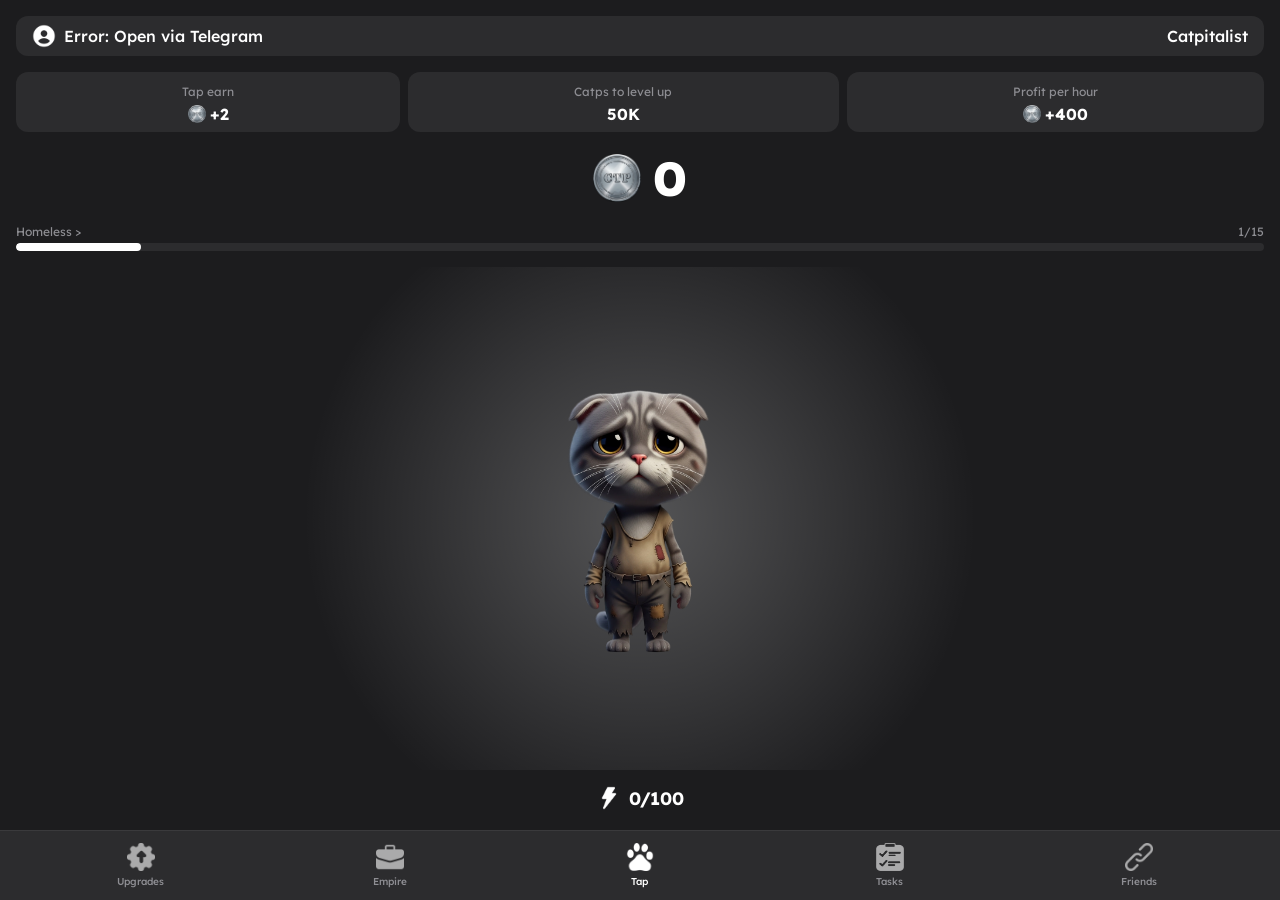
<file: static/index.html>
<!DOCTYPE html>
<html lang="en">
<head>
    <meta charset="UTF-8">
    <meta name="viewport" content="width=device-width, initial-scale=1.0, maximum-scale=1.0, user-scalable=no">
    <title>Catpitalist</title>

    <link rel="preconnect" href="https://fonts.googleapis.com">
    <link rel="preconnect" href="https://fonts.gstatic.com" crossorigin>
    <link href="https://fonts.googleapis.com/css2?family=Lexend:wght@400;500;700;800&display=swap" rel="stylesheet">
    
    <link rel="stylesheet" href="/static/style.css">
    <script src="https://telegram.org/js/telegram-web-app.js"></script>

    <script type="importmap">
    {
      "imports": {
        "config": "/static/js/config.js?v=1.0.11",
        "state":  "/static/js/state.js?v=1.0.11",
        "api":    "/static/js/api.js?v=1.0.11",
        "ui":     "/static/js/ui.js?v=1.0.11"
      }
    }
    </script>

    <script type="module" src="/static/js/app.js?v=1.0.11"></script>

</head>
<body>

    <div id="loader-screen" class="loader-screen">
        <div class="spinner"></div>
        <h1>Catpitalist</h1>
    </div>

    <div id="app-container" class="app-container hidden">

        <header class="top-bar">
            <div class="user-info">
                <img src="/static/images/user.png" alt="User Icon">
                <span id="username-display">Loading...</span>
            </div>
            <div class="game-title">
                <span>Catpitalist</span>
            </div>
        </header>

        <main id="main-content" class="main-content">

            <section class="stats-panel">
                <div class="stat-block">
                    <span class="stat-title">Tap earn</span>
                    <div class="stat-value">
                        <img src="/static/images/ctp.png" alt="Coin">
                        <span id="tap-earn-value">+2</span>
                    </div>
                </div>
                <div class="stat-block">
                    <span class="stat-title">Catps to level up</span>
                    <div class="stat-value">
                        <span id="level-up-cost">50K</span>
                    </div>
                </div>
                <div class="stat-block">
                    <span class="stat-title">Profit per hour</span>
                    <div class="stat-value">
                        <img src="/static/images/ctp.png" alt="Coin">
                        <span id="profit-value">+400</span>
                    </div>
                </div>
            </section>

            <section class="score-container">
                <img src="/static/images/ctp.png" alt="Coin">
                <span id="score">1.000</span>
            </section>

            <section class="level-progress">
                <div class="level-info">
                    <span id="level-name">Homeless ></span>
                    <span id="level-progress-text">1/15</span>
                </div>
                <div class="progress-bar-background">
                    <div id="progress-bar-foreground" class="progress-bar-foreground"></div>
                </div>
            </section>

            <section id="cat-container" class="cat-container">
                <div id="cat" class="cat-character"></div>
                <div id="click-area"></div>
            </section>

            <section class="energy-bar">
                <img src="/static/images/power.png" alt="Energy">
                <span id="energy-level">100/100</span>
            </section>

        </main>

        <section id="upgrades-screen" class="screen-content hidden">
            <h2 class="screen-title">Upgrades</h2>

            <div class="sub-tab-nav">
                <button class="sub-tab-button active" data-tab="tap">
                    <img src="/static/images/social.png" alt="Tap">
                    <span>Tap</span>
                </button>
                <button class="sub-tab-button" data-tab="passive">
                    <img src="/static/images/productivity.png" alt="Passive">
                    <span>Passive</span>
                </button>
                <button class="sub-tab-button" data-tab="energy">
                    <img src="/static/images/power.png" alt="Energy">
                    <span>Energy</span>
                </button>
            </div>

            <div id="upgrades-list-container" class="upgrades-list-container">
            </div>
        </section>

        <footer class="tab-bar">
            <button class="tab-button" data-screen="upgrades-screen">
                <img src="/static/images/productivity.png" alt="Upgrades">
                <span>Upgrades</span>
            </button>
            <button class="tab-button" data-screen="empire-screen">
                <img src="/static/images/briefcase.png" alt="Empire">
                <span>Empire</span>
            </button>
            <button class="tab-button active" data-screen="main-content">
                <img src="/static/images/social.png" alt="Tap">
                <span>Tap</span>
            </button>
            <button class="tab-button">
                <img src="/static/images/checklist.png" alt="Tasks">
                <span>Tasks</span>
            </button>
            <button class="tab-button">
                <img src="/static/images/link.png" alt="Friends">
                <span>Friends</span>
            </button>
        </footer>

        <div id="level-modal-overlay" class="modal-overlay hidden">
            <div id="level-modal-content" class="modal-content">
                
                <div class="modal-header">
                    <h2>Your Level Progression</h2>
                    <button id="level-modal-close-btn" class="modal-close-btn">&times;</button>
                </div>

                <div class="current-level-hero">
                    <div class="hero-text-block">
                        <span>Level</span>
                        <strong id="hero-level-number">0</strong>
                    </div>
                    <div id="hero-cat-avatar" class="hero-cat-avatar"></div>
                    <div class="hero-text-block hero-text-block-right">
                        <span id="hero-level-name">Noob</span>
                    </div>
                </div>

                <div id="level-progression-list" class="level-progression-list">
                </div>

            </div>
        </div>
    </div>
    
    <template id="upgrade-card-template">
        <div class="upgrade-card">
            <div class="upgrade-image-side">
                <img src="" class="upgrade-main-img">
                <div class="lock-overlay hidden">
                    <img src="/static/images/lock.png">
                </div>
            </div>

            <div class="upgrade-details-side">
                <div class="upgrade-header">
                    <h3 class="upgrade-name"></h3>
                </div>
                
                <div class="upgrade-stats-row">
                    <div class="stat-group">
                        <span>Current Level</span>
                        <strong class="upgrade-level"></strong>
                    </div>
                    
                    <div class="divider"></div>
                    
                    <div class="stat-group">
                        <span class="bonus-title">Bonus</span>
                        <strong class="upgrade-bonus"></strong>
                    </div>
                    
                    <div class="divider"></div>
                    
                    <div class="stat-group price-group">
                        <div class="price-wrapper">
                            <img src="/static/images/ctp.png">
                            <strong class="upgrade-price"></strong>
                        </div>
                    </div>
                </div>

                <div class="upgrade-requirement hidden">
                    <span>Level required</span>
                    <strong class="req-level-val"></strong>
                </div>
            </div>
        </div>
    </template>
</body>
</html>
</file>
<file: static/style.css>
:root {
    --app-bg: #1c1c1e;
    --ui-bg: #2c2c2e;
    --text-primary: #ffffff;
    --text-secondary: #8e8e93;
    --accent-color: #007aff;
}

* {
    margin: 0;
    padding: 0;
    box-sizing: border-box;
}

body, #click-area {
    touch-action: manipulation;
    -webkit-user-select: none;
    user-select: none;
    -webkit-tap-highlight-color: transparent;
}

body {
    background-color: var(--app-bg);
    font-family: 'Lexend', -apple-system, BlinkMacSystemFont, 'Segoe UI', Roboto, sans-serif;
    color: var(--text-primary);
    overflow: hidden;
    user-select: none;
}

.app-container {
    display: flex;
    flex-direction: column;
    height: 100dvh;
    padding: 16px;
    padding-bottom: 90px;
}

.top-bar {
    display: flex;
    justify-content: space-between;
    align-items: center;
    background-color: var(--ui-bg);
    border-radius: 12px;
    padding: 8px 16px;
    font-weight: 500;
}

.top-bar game-title{
    font-size: larger;
}

.user-info {
    display: flex;
    align-items: center;
    gap: 8px;
}
.user-info img { width: 24px; height: 24px; }

.main-content {
    display: flex;
    flex-direction: column;
    align-items: center;
    gap: 16px;
    margin-top: 16px;
    flex-grow: 1;
}

.stats-panel {
    display: flex;
    justify-content: space-between;
    width: 100%;
    gap: 8px;
}
.stat-block {
    background-color: var(--ui-bg);
    border-radius: 12px;
    padding: 8px;
    flex-grow: 1;
    text-align: center;
}
.stat-title {
    font-size: 12px;
    color: var(--text-secondary);
}
.stat-value {
    display: flex;
    justify-content: center;
    align-items: center;
    gap: 4px;
    font-weight: 700;
    margin-top: 4px;
}
.stat-value img { width: 18px; height: 18px; }

.score-container {
    display: flex;
    align-items: center;
    gap: 12px;
}
.score-container img {
    width: 48px;
    height: 48px;
}
#score {
    font-size: 48px;
    font-weight: 800;
}

.level-progress {
    width: 100%;
}
.level-info {
    display: flex;
    justify-content: space-between;
    font-size: 12px;
    color: var(--text-secondary);
    margin-bottom: 4px;
}
.progress-bar-background {
    width: 100%;
    height: 8px;
    background-color: var(--ui-bg);
    border-radius: 4px;
    overflow: hidden;
}
.progress-bar-foreground {
    width: 10%;
    height: 100%;
    background-color: var(--text-primary);
    border-radius: 4px;
    transition: width 0.3s ease-in-out;
}

.cat-container {
    flex-grow: 1;
    display: flex;
    align-items: center;
    justify-content: center;
    width: 100%;
    position: relative;
    min-height: 150px;

    background: radial-gradient(
        circle,
        rgba(255, 255, 255, 0.25) 0%,
        rgba(255, 255, 255, 0) 50%  
    );
}

.cat-character {
    width: 80%;
    max-width: 300px;
    aspect-ratio: 1 / 1;
    background-image: url('/static/images/CAT0.png');
    background-size: contain;
    background-position: center;
    background-repeat: no-repeat;
    
    transform: scale(1);
    transition: transform 0.1s ease-out;
}

#click-area {
    position: absolute;
    top: 0;
    left: 0;
    width: 100%;
    height: 100%;
    cursor: pointer;
    -webkit-tap-highlight-color: transparent;
}

.energy-bar {
    display: flex;
    align-items: center;
    gap: 8px;
    font-size: 18px;
    font-weight: 700;
}
.energy-bar img { width: 24px; height: 24px; }

.tab-bar {
    position: fixed;
    bottom: 0;
    left: 0;
    width: 100%;
    display: flex;
    justify-content: space-around;
    background-color: var(--ui-bg);
    padding: 8px 16px;
    padding-bottom: calc(8px + env(safe-area-inset-bottom));
    border-top: 1px solid #3a3a3c;
}

.tab-button {
    background: none;
    border: none;
    padding: 4px 8px;
    border-radius: 12px;
    transition: background-color 0.2s ease;

    display: flex;
    flex-direction: column; 
    align-items: center;    
    gap: 4px;               
    flex: 1;
}

.tab-button:active {
    background-color: #444;
}

.tab-button img {
    width: 28px;
    height: 28px;
    opacity: 0.6;
    transition: opacity 0.2s ease;
}

.tab-button span {
    font-family: 'Lexend', sans-serif;
    font-size: 10px;
    font-weight: 500;
    color: var(--text-secondary);
    transition: color 0.2s ease;
}

.tab-button.active img {
    opacity: 1; 
}
.tab-button.active span {
    color: var(--text-primary);
}

.loader-screen {
    display: flex;
    flex-direction: column;
    justify-content: center;
    align-items: center;
    position: fixed;
    top: 0;
    left: 0;
    width: 100%;
    height: 100%;
    background-color: var(--app-bg); 
    z-index: 100; 
    transition: opacity 0.5s ease; 
}

.spinner {
    border: 4px solid rgba(255, 255, 255, 0.3);
    border-radius: 50%;
    border-top: 4px solid #fff;
    width: 50px;
    height: 50px;
    animation: spin 1s linear infinite;
    margin-bottom: 20px;
}

@keyframes spin {
    0% { transform: rotate(0deg); }
    100% { transform: rotate(360deg); }
}

.hidden {
    display: none !important; 
}

.app-container.fade-in {
    display: flex;
    animation: fadeIn 0.5s ease;
}

@keyframes fadeIn {
    from { opacity: 0; }
    to { opacity: 1; }
}


.modal-overlay {
    position: fixed;
    top: 0;
    left: 0;
    width: 100%;
    height: 100%;
    background-color: rgba(0, 0, 0, 0.7);
    display: flex;
    justify-content: center;
    align-items: center;
    z-index: 1000;
    opacity: 1;
    transition: opacity 0.3s ease;
}

.modal-overlay.hidden {
    opacity: 0;
    pointer-events: none;
}

.modal-content {
    background-color: var(--ui-bg);
    padding: 20px;
    border-radius: 20px;
    width: 90%;
    max-width: 420px;
    border: 1px solid #3a3a3c;
    display: flex;
    flex-direction: column;
    max-height: 85vh;
    transform: scale(1);
    transition: transform 0.3s ease;
}

.modal-overlay.hidden .modal-content {
    transform: scale(0.9);
}

.modal-header {
    display: flex;
    justify-content: space-between;
    align-items: center;
    margin-bottom: 20px;
}

.modal-header h2 {
    font-size: 16px;
    margin: 0;
}

.modal-close-btn {
    background: none;
    border: none;
    color: var(--text-secondary);
    font-size: 28px;
    cursor: pointer;
}

.current-level-hero {
    display: flex;
    justify-content: space-between;
    align-items: center;
    margin-bottom: 20px;
}

.hero-cat-avatar {
    width: 100px; 
    height: 100px;
    
    background-size: 175%; 
    background-position: center 10%; 
    background-repeat: no-repeat;
    
    -webkit-mask-image: linear-gradient(to bottom, black 50%, transparent 100%);
    mask-image: linear-gradient(to bottom, black 50%, transparent 100%);
}

.hero-text-block {
    text-align: center;
    flex: 1;
}
.hero-text-block span {
    font-size: 14px;
    color: var(--text-secondary);
}
.hero-text-block strong {
    display: block;
    font-size: 28px;
    font-weight: 700;
    line-height: 1;
}
.hero-text-block-right span {
    font-size: 20px;
    font-weight: 700;
    color: var(--text-primary);
}


.level-progression-list {
    overflow-y: auto;
    display: flex;
    flex-direction: column;
    gap: 8px;
    padding: 10px 5px;
}

.level-item {
    display: flex;
    align-items: center;
    padding: 10px;
    background-color: var(--app-bg);
    border-radius: 12px;
    transition: background-color 0.2s ease;
}

.level-item.is-current {
    background-color: #2c2c2e;
    box-shadow: 
        0 0 12px 2px rgba(47, 255, 190, 0.35),
        inset 0 0 8px 1px rgba(47, 255, 190, 0.15); 
}

.level-item.is-future {
    opacity: 0.6;
}
.level-item.is-future .level-cat-avatar {
    filter: brightness(0);
}

.level-cat-avatar {
    width: 40px;
    height: 40px;
    margin-right: 12px;

    background-size: 175%; 
    background-position: center 10%; 
    background-repeat: no-repeat;
    
    -webkit-mask-image: linear-gradient(to bottom, black 50%, transparent 100%);
    mask-image: linear-gradient(to bottom, black 50%, transparent 100%);
}

.level-item-name {
    font-weight: 500;
    font-size: 14px;
    flex-grow: 1;
}

.level-item-info {
    text-align: right;
    font-size: 12px;
    color: var(--text-secondary);
    margin-left: 10px;
    min-width: 50px;
}
.level-item-info strong {
    display: block;
    font-size: 14px;
    color: var(--text-primary);
    margin-top: 2px;
}

.screen-content {
    display: flex;
    flex-direction: column;
    width: 100%;
    padding-top: 16px;
    gap: 16px; 
}

.screen-title {
    font-size: 24px;
    font-weight: 700;
    text-align: center;
}

.sub-tab-nav {
    display: flex;
    background-color: var(--ui-bg);
    border-radius: 12px;
    padding: 4px;
    gap: 4px;
}

.sub-tab-button {
    flex: 1;
    background: none;
    border: none;
    color: var(--text-secondary);
    padding: 8px 12px;
    border-radius: 10px;
    font-family: 'Lexend', sans-serif;
    font-weight: 500;
    font-size: 14px;
    display: flex;
    align-items: center;
    justify-content: center;
    gap: 6px;
    line-height: 1;
    transition: background-color 0.2s ease, color 0.2s ease;
}
.sub-tab-button img {
    width: 20px;
    height: 20px;
    opacity: 0.7;
    transition: opacity 0.2s ease;
}

.sub-tab-button.active {
    background-color: #4a4a4e;
    color: var(--text-primary);
}
.sub-tab-button.active img {
    opacity: 1;
}

.upgrades-list-container {
    display: flex;
    flex-direction: column;
    gap: 10px;
    padding: 10px 0;
    overflow-y: auto;
    flex-grow: 1;
    -webkit-overflow-scrolling: touch;
}

.upgrade-card {
    display: flex;
    background-color: #2c2c2e;
    border-radius: 20px;
    height: 90px;
    border: 1px solid #3a3a3c;
    overflow: hidden;
    position: relative;
    flex-shrink: 0;
    will-change: transform;
    transform: translateZ(0);
    backface-visibility: hidden;
}

.upgrade-image-side {
    width: 35%;
    height: 100%;
    position: relative;
    background-color: #000;
    flex-shrink: 0;
}

.upgrade-main-img {
    width: 100%;
    height: 100%;
    object-fit: cover;
    display: block;
    image-rendering: -webkit-optimize-contrast;
}

.upgrade-details-side {
    flex: 1;
    padding: 0 16px;
    display: flex;
    flex-direction: column;
    justify-content: center; 
    gap: 10px;
}

.upgrade-name {
    font-size: 15px;
    font-weight: 700;
    color: #8e8e93;
    line-height: 1;
    margin: 0;
}

.upgrade-stats-row {
    display: flex;
    align-items: center; 
    justify-content: space-between;
    width: 100%;
}

.stat-group {
    display: flex;
    flex-direction: column;
    justify-content: center;
    gap: 4px;
}

.stat-group span {
    font-size: 8px;
    color: #636366;
    text-transform: uppercase;
    letter-spacing: 0.5px;
    line-height: 1;
}

.stat-group strong {
    font-size: 14px;
    color: #ffffff;
    line-height: 1;
}

.divider {
    width: 1px;
    height: 20px;
    background-color: #3a3a3c;
    flex-shrink: 0;
}

.price-group {
    display: flex;
    align-items: center;
    justify-content: flex-end;
}

.price-wrapper {
    display: flex;
    align-items: center;
    gap: 6px;
    height: 100%;
}

.price-wrapper img {
    width: 18px;
    height: 18px;
    display: block;
    object-fit: contain;
}

.upgrade-price {
    font-size: 15px;
    font-weight: 800;
    color: #ffffff;
    line-height: 1;
}

.upgrades-list-container {
    display: flex;
    flex-direction: column;
    gap: 10px;
    padding: 10px 0;
    overflow-y: auto;
    flex-grow: 1;
    -webkit-overflow-scrolling: touch;
}

.upgrade-card.is-locked {
    filter: grayscale(1) brightness(0.6);
    pointer-events: none;
}

.lock-overlay {
    position: absolute;
    top: 50%;
    left: 50%;
    transform: translate(-50%, -50%);
    z-index: 5;
    display: flex;
    align-items: center;
    justify-content: center;
}

.lock-overlay img {
    width: 30px;
    height: 30px;
}

.upgrade-card.is-locked .upgrade-stats-row {
    display: none;
}

.upgrade-requirement {
    display: flex;
    flex-direction: column;
    justify-content: center;
    gap: 4px;
}

.upgrade-requirement span {
    color: #636366;
    font-size: 10px;
}

.upgrade-requirement strong {
    font-size: 15px;
    color: #ffffff;
}
</file>
